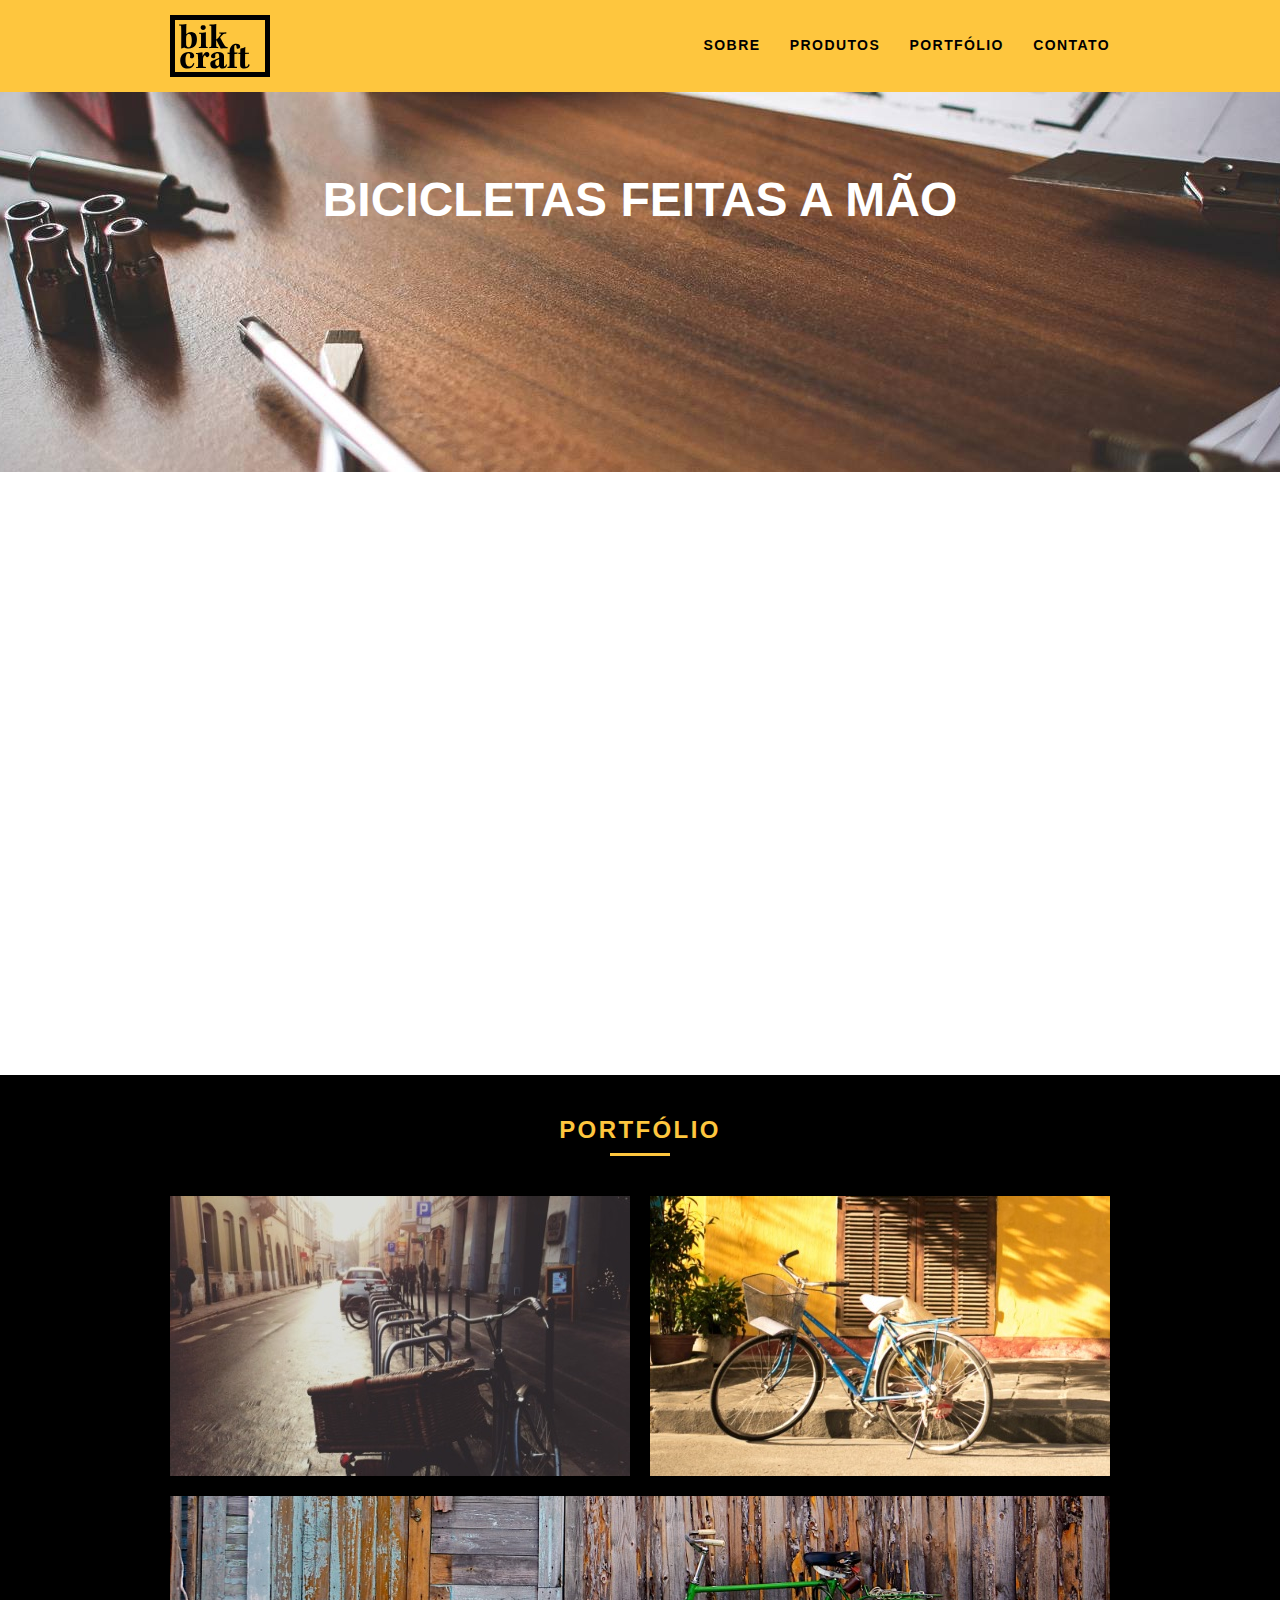
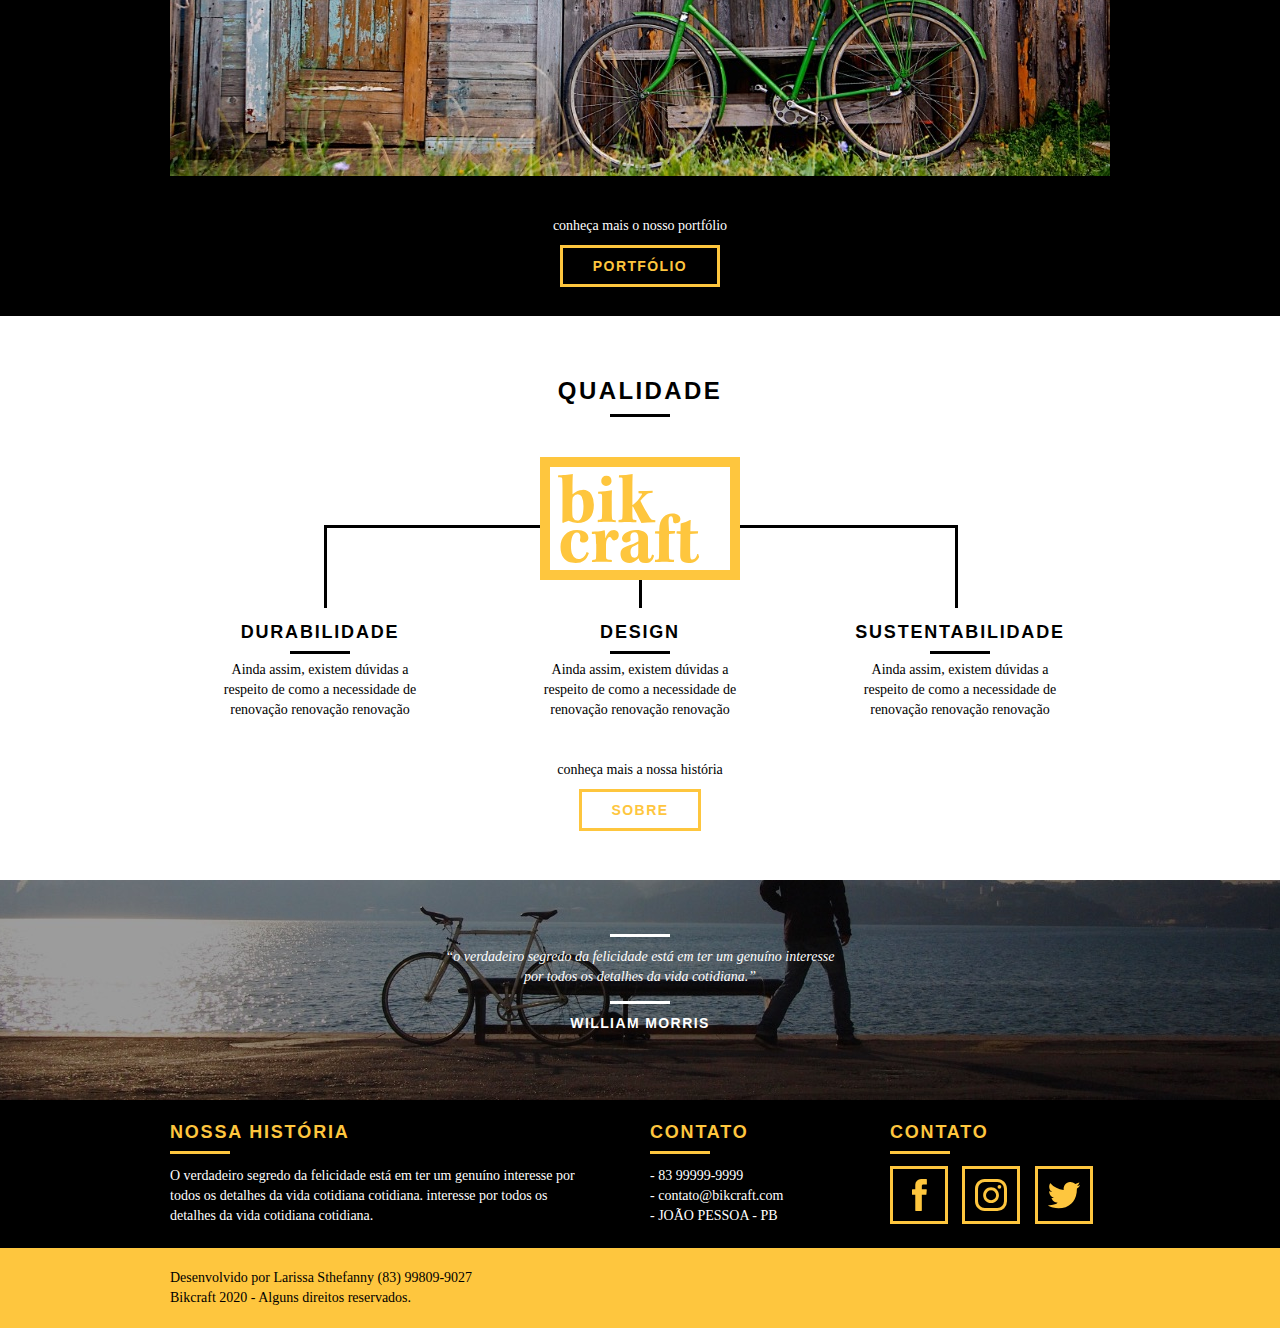
<file: index.html>
<!DOCTYPE html>
<html lang="pt-br">
	<head>
		<meta charset="utf-8">
		<title>Bikcraft</title>
		<link rel="stylesheet" href="css/normalize.css">
		<link rel="stylesheet" href="css/reset.css">
		<link rel="stylesheet" href="css/grid.css">
		<link rel="stylesheet" href="css/style.css">
		<link rel="stylesheet" href="css/responsivo.css">
		<script>document.documentElement.classList.add("js");</script>
	</head>
	<body>

		<header class="header">
			<div class="container">
				<a href="index.html" class="grid-4">
					<img src="img/bikcraft.svg" alt="Bikcraft">
				</a>
				<nav class="grid-12 header_menu">
					<ul>
						<li><a href="sobre.html">Sobre</a></li>
						<li><a href="produtos.html">Produtos</a></li>
						<li><a href="portfolio.html">Portfólio</a></li>
						<li><a href="contato.html">Contato</a></li>
					</ul>
				</nav>
			</div>
		</header>
		<section class="introducao">
			<div class="container">
				<h1 data-anime="400" class="fadeInDown">Bicicletas Feitas a Mão</h1>
				<blockquote data-anime="800" class="fadeInDown quote-externo">
					<p>“não tenha nada em sua casa que você não considere útil ou acredita ser bonito”</p>
					<cite>WILLIAM MORRIS</cite>
				</blockquote>
				<a data-anime="1200" href="produtos.html" class="btn">Orçamento</a>
			</div>
		</section>
		
		<section class="produtos container fadeInDown" data-anime="1600">
			<h2 class="subtitulo">Produtos</h2>
			<ul class="produtos_lista">

				<li class="grid-1-3">
					<div class="produtos_icone">
						<img src="img/produtos/passeio.svg" alt="Bikcraft Passeio">
					</div>
					<h3>Passeio</h3>
					<p>Ainda assim, existem dúvidas a respeito de como a necessidade de renovação.</p>
				</li>

				<li class="grid-1-3">
					<div class="produtos_icone">
						<img src="img/produtos/esporte.svg" alt="Bikcraft Passeio">
					</div>
					<h3>Esporte</h3>
					<p>Ainda assim, existem dúvidas a respeito de como a necessidade de renovação.</p>
				</li>

				<li class="grid-1-3">
					<div class="produtos_icone">
						<img src="img/produtos/retro.svg" alt="Bikcraft Passeio">
					</div>
					<h3>Retrô</h3>
					<p>Ainda assim, existem dúvidas a respeito de como a necessidade de renovação.</p>
				</li>

			</ul>

			<div class="call">
				<p>clique aqui e veja os detalhes dos produtos</p>
				<a href="produtos.html" class="btn btn-preto">Produtos</a>
			</div>

		</section>
		<!-- Fecha Produtos -->

		<section class="portfolio">
			<div class="container">
				<h2 class="subtitulo">Portfólio</h2>
				<ul class="portfolio_lista">
					<li class="grid-8"><img src="img/portfolio/retro.jpg" alt="Bicicleta Retrô"></li>
					<li class="grid-8"><img src="img/portfolio/passeio.jpg" alt="Bicicleta Passeio"></li>
					<li class="grid-16"><img src="img/portfolio/esporte.jpg" alt="Bicicleta Esporte"></li>
				</ul>
				<div class="call">
					<p>conheça mais o nosso portfólio</p>
					<a href="portfolio.html" class="btn">Portfólio</a>
				</div>
			</div>
		</section>

		<section class="qualidade container">
			<h2 class="subtitulo">Qualidade</h2>
			<img src="img/bikcraft-qualidade.svg" alt="Bikcraft">
			<ul class="qualidade_lista">
				<li class="grid-1-3">
					<h3>Durabilidade</h3>
					<p>Ainda assim, existem dúvidas a respeito de como a necessidade de renovação renovação renovação</p>
				</li>
				<li class="grid-1-3">
					<h3>Design</h3>
					<p>Ainda assim, existem dúvidas a respeito de como a necessidade de renovação renovação renovação</p>
				</li>
				<li class="grid-1-3">
					<h3>Sustentabilidade</h3>
					<p>Ainda assim, existem dúvidas a respeito de como a necessidade de renovação renovação renovação</p>
				</li>
			</ul>
			<div class="call">
				<p>conheça mais a nossa história</p>
				<a href="sobre.html" class="btn btn-preto">Sobre</a>
			</div>
		</section>

		<section class="quebra">
			<blockquote class="quote-externo container">
				<p>“o verdadeiro segredo da felicidade está em ter um genuíno interesse por todos os detalhes da vida cotidiana.”</p>
				<cite>WILLIAM MORRIS</cite>
			</blockquote>
		</section>

		<footer>
			<div class="footer">
				<div class="container">

					<div class="grid-8 footer_historia">
						<h3>Nossa História</h3>
						<p>O verdadeiro segredo da felicidade está em ter um genuíno interesse por todos os detalhes da vida cotidiana cotidiana. interesse por todos os detalhes da vida cotidiana cotidiana.</p>
					</div>

					<div class="grid-4 footer_contato">
						<h3>Contato</h3>
						<ul>
							<li>- 83 99999-9999</li>
							<li>- contato@bikcraft.com</li>
							<li>- JOÃO PESSOA - PB</li>
						</ul>
					</div>

					<div class="grid-4 footer_redes">
						<h3>Contato</h3>
						<ul>
							<li><a href="http://facebook.com" target="_blank"><img src="img/redes-sociais/facebook.svg"></a></li>
							<li><a href="http://instagram.com" target="_blank"><img src="img/redes-sociais/instagram.svg"></a></li>
							<li><a href="http://twitter.com" target="_blank"><img src="img/redes-sociais/twitter.svg"></a></li>
						</ul>
					</div>

				</div>
			</div>

			<div class="copy">
				<div class="container">
					<p class="grid-16">Desenvolvido por Larissa Sthefanny (83) 99809-9027<br>Bikcraft 2020 - Alguns direitos reservados.</p>
				</div>
			</div>
		</footer>

	<!-- JavaScript -->
	<script src="./js/simple-anime.js"></script>
  <script src="./js/script.js"></script>
	<!-- JavaScript -->

	</body>
</html>
</file>
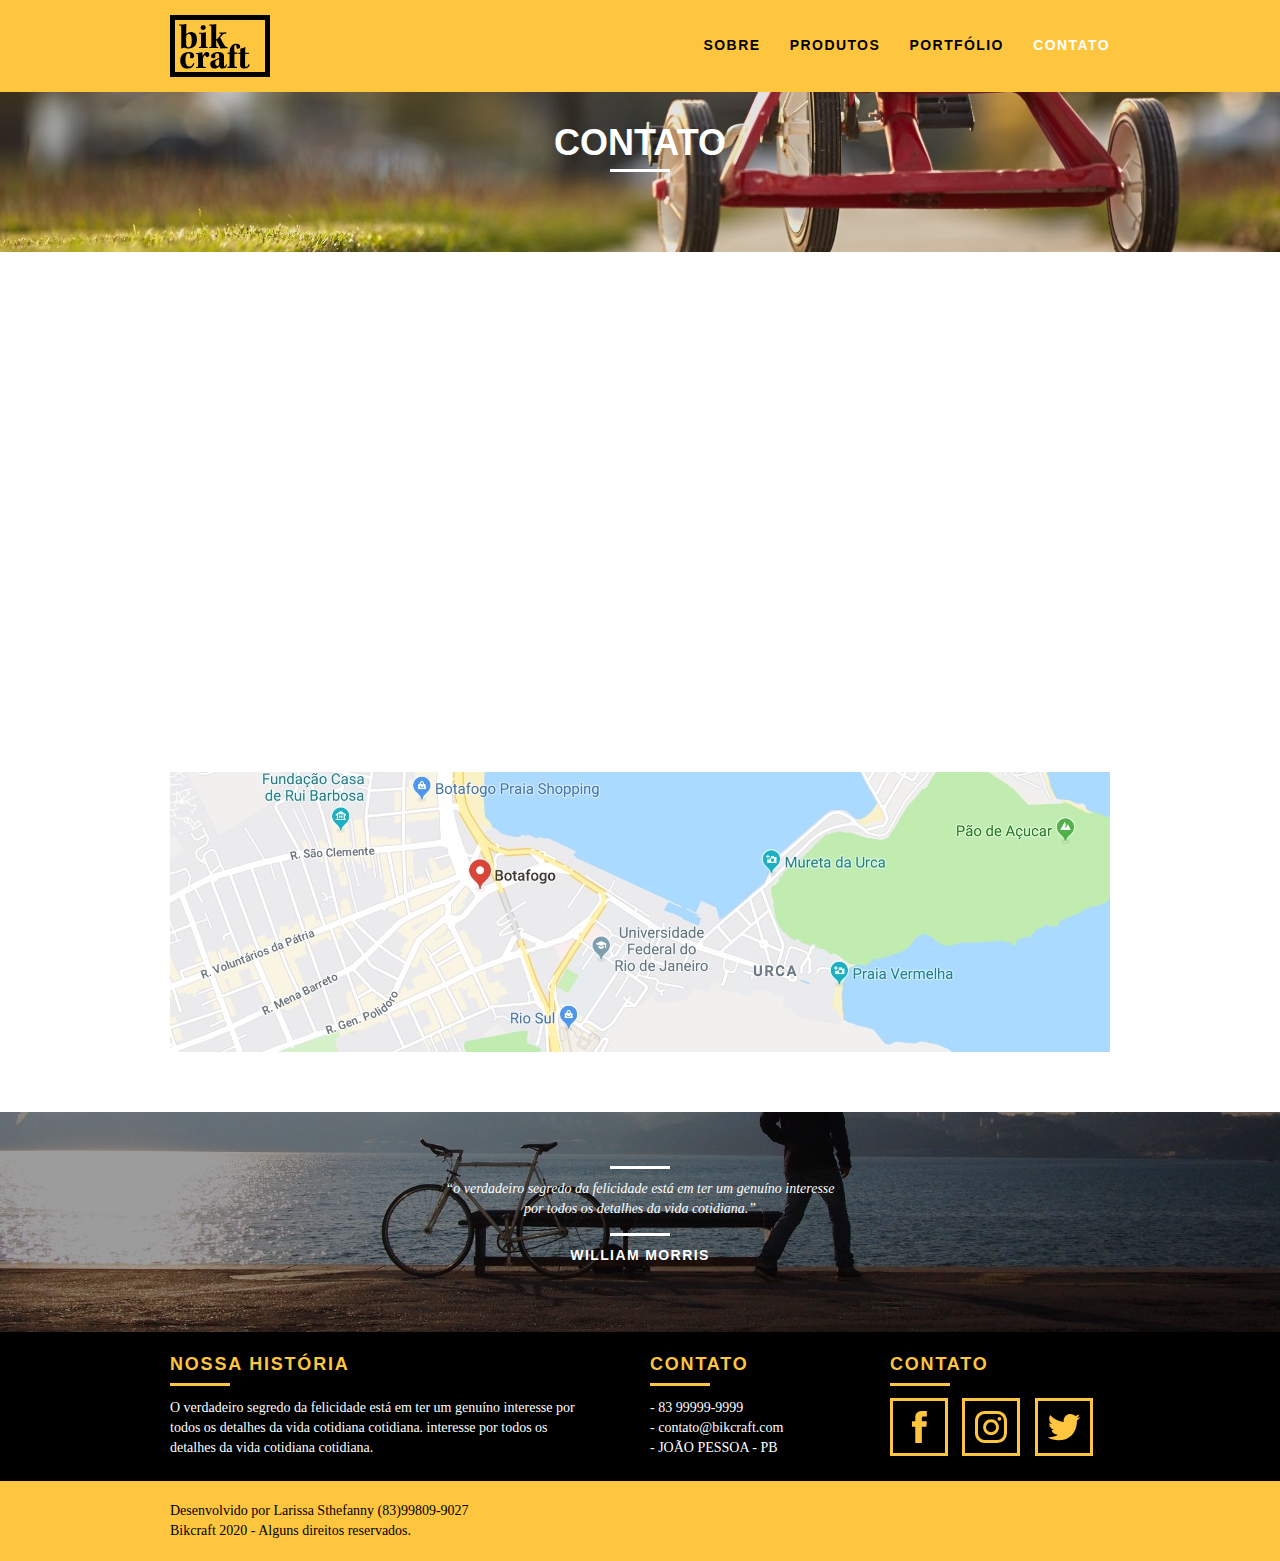
<file: contato.html>
<!DOCTYPE html>
<html lang="pt-br">
	<head>
		<meta charset="utf-8">
		<title>Bikcraft - Contato</title>
		<link rel="stylesheet" href="css/normalize.css">
		<link rel="stylesheet" href="css/reset.css">
		<link rel="stylesheet" href="css/grid.css">
		<link rel="stylesheet" href="css/style.css">
		<link rel="stylesheet" href="css/contato.css">
		<link rel="stylesheet" href="css/responsivo.css">
		<script>document.documentElement.classList.add("js");</script>
	</head>
	<body>

		<header class="header">
			<div class="container">
				<a href="index.html" class="grid-4">
					<img src="img/bikcraft.svg" alt="Bikcraft">
				</a>
				<nav class="grid-12 header_menu">
					<ul>
						<li><a href="sobre.html">Sobre</a></li>
						<li><a href="produtos.html">Produtos</a></li>
						<li><a href="portfolio.html">Portfólio</a></li>
						<li><a href="contato.html" class="menu_ativo">Contato</a></li>
					</ul>
				</nav>
			</div>
		</header>

		<section class="introducao-interna interna_contato">
			<div class="container">
				<h1 data-anime="400" class="fadeInDown">Contato</h1>
				<p data-anime="800" class="fadeInDown">tire suas dúvidas com a gente</p>
			</div>
		</section>

		<section class="contato container fadeInDown" data-anime="1200">
			<form id="form_orcamento" class="contato_form grid-8">
				<label for="nome">Nome</label>
				<input type="text" id="nome">
				<label for="email">E-mail</label>
				<input type="text" id="email">
				<label for="telefone">Telefone</label>
				<input type="text" id="telefone">
				<label for="espec">Especificações</label>
				<textarea id="espec"></textarea>
				<button type="submit" class="btn btn-preto">Enviar</button>
			</form>
			<div class="contato_dados grid-8">
				<h3>Dados</h3>
				<span>+55 21 93223 3232</span>
				<span>orcamento@bikcraft.com</span>
				<span>Rua Ali Perto - Botafogo</span>
				<span>Rio de Janeiro - RJ - Brasil</span>
				<h3>Redes Sociais</h3>
				<ul>
					<li><a href="http://facebook.com" target="_blank"><img src="img/redes-sociais/facebook.svg"></a></li>
					<li><a href="http://instagram.com" target="_blank"><img src="img/redes-sociais/instagram.svg"></a></li>
					<li><a href="http://twitter.com" target="_blank"><img src="img/redes-sociais/twitter.svg"></a></li>
				</ul>
			</div>
		</section>

		<section class="container contato_mapa">
			<a href="http://google.com" target="_blank" class="grid-16"><img src="img/endereco-bikcraft.jpg" alt="Endereço da Bikcraft"></a>
		</section>

		<section class="quebra">
			<blockquote class="quote-externo container">
				<p>“o verdadeiro segredo da felicidade está em ter um genuíno interesse por todos os detalhes da vida cotidiana.”</p>
				<cite>WILLIAM MORRIS</cite>
			</blockquote>
		</section>

		<footer>
			<div class="footer">
				<div class="container">

					<div class="grid-8 footer_historia">
						<h3>Nossa História</h3>
						<p>O verdadeiro segredo da felicidade está em ter um genuíno interesse por todos os detalhes da vida cotidiana cotidiana. interesse por todos os detalhes da vida cotidiana cotidiana.</p>
					</div>

					<div class="grid-4 footer_contato">
						<h3>Contato</h3>
						<ul>
							<li>- 83 99999-9999</li>
							<li>- contato@bikcraft.com</li>
							<li>- JOÃO PESSOA - PB</li>
						</ul>
					</div>

					<div class="grid-4 footer_redes">
						<h3>Contato</h3>
						<ul>
							<li><a href="http://facebook.com" target="_blank"><img src="img/redes-sociais/facebook.svg"></a></li>
							<li><a href="http://instagram.com" target="_blank"><img src="img/redes-sociais/instagram.svg"></a></li>
							<li><a href="http://twitter.com" target="_blank"><img src="img/redes-sociais/twitter.svg"></a></li>
						</ul>
					</div>

				</div>
			</div>

			<div class="copy">
				<div class="container">
					<p class="grid-16">Desenvolvido por Larissa Sthefanny (83)99809-9027<br>Bikcraft 2020 - Alguns direitos reservados.</p>
				</div>
			</div>
		</footer>

	<!-- JavaScript -->
	<script src="./js/simple-anime.js"></script>
  <script src="./js/script.js"></script>
	<!-- JavaScript -->

	</body>
</html>
</file>
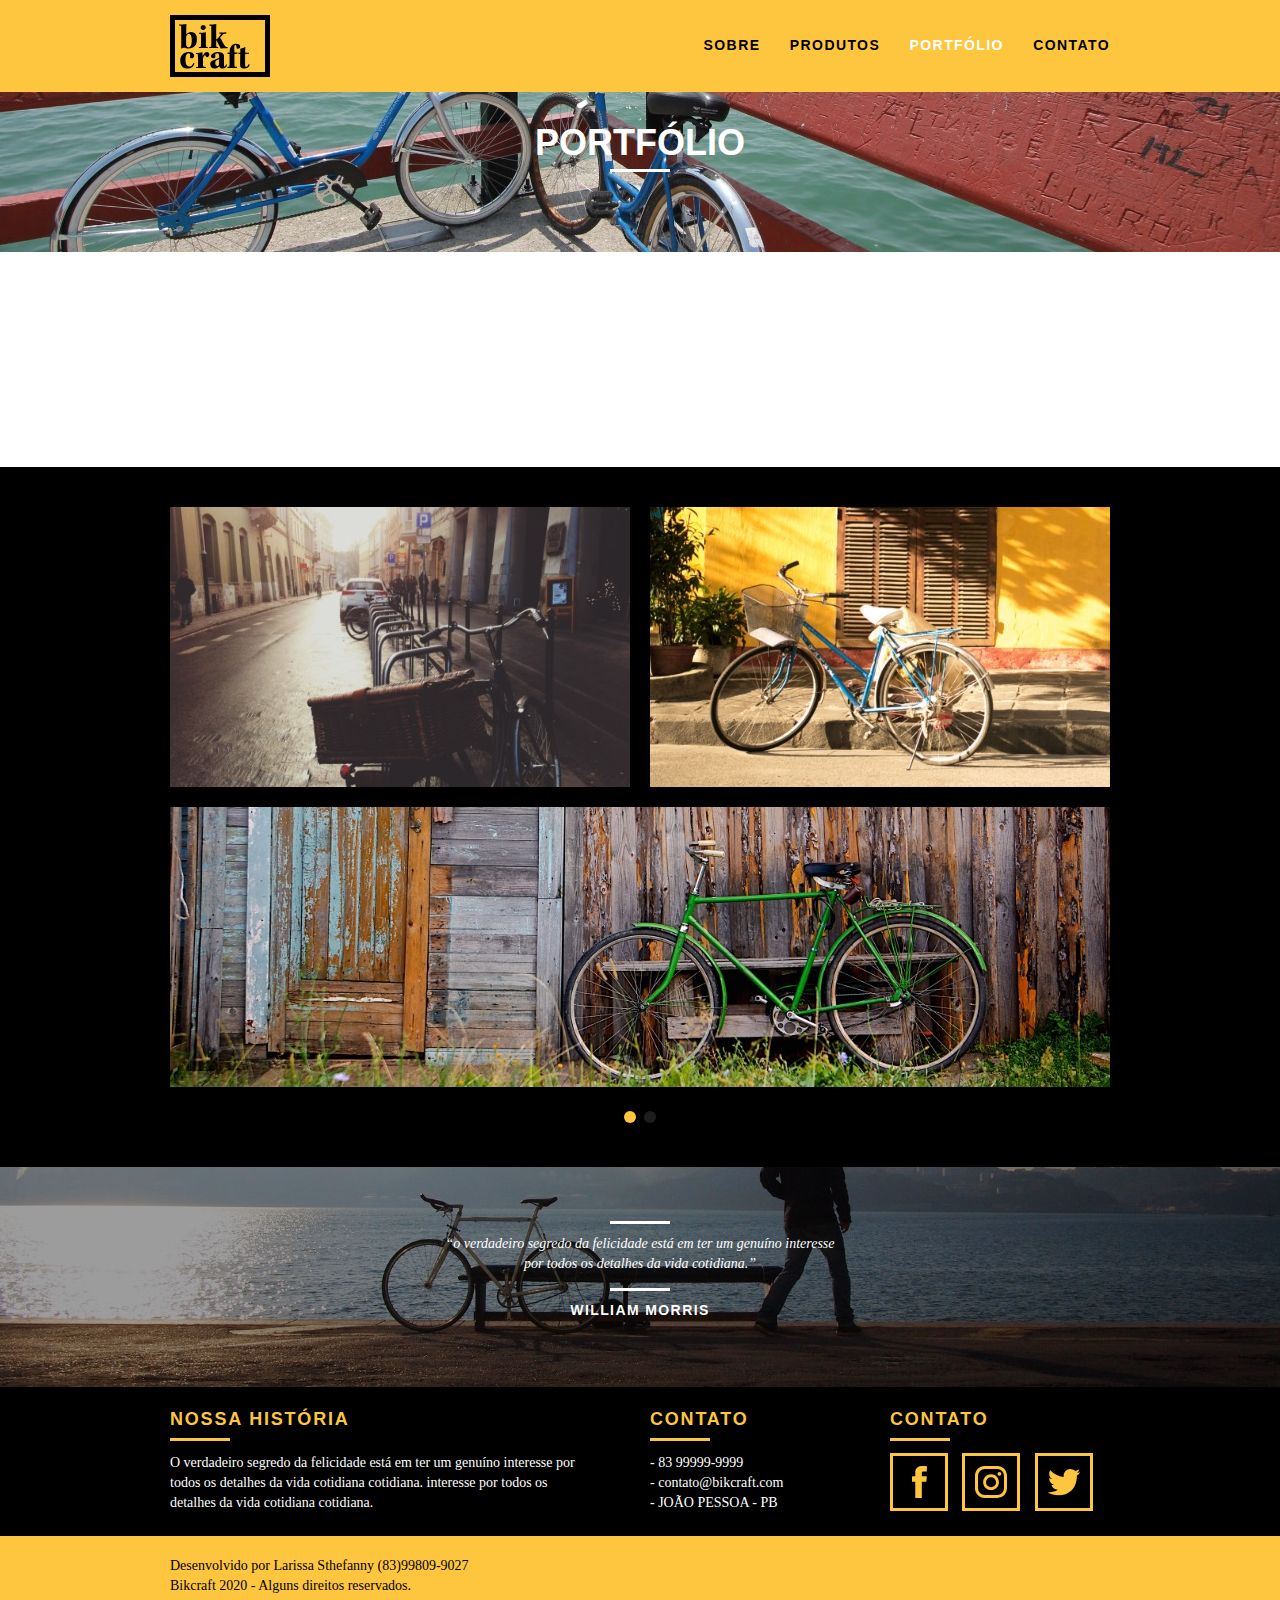
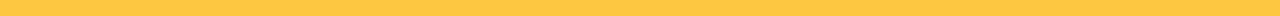
<file: portfolio.html>
<!DOCTYPE html>
<html lang="pt-br">
	<head>
		<meta charset="utf-8">
		<title>Bikcraft - Portfólio</title>
		<link rel="stylesheet" href="css/normalize.css">
		<link rel="stylesheet" href="css/reset.css">
		<link rel="stylesheet" href="css/grid.css">
		<link rel="stylesheet" href="css/style.css">
		<link rel="stylesheet" href="css/portfolio.css">
		<link rel="stylesheet" href="css/responsivo.css">
		<script>document.documentElement.classList.add("js");</script>
	</head>
	<body>

		<header class="header">
			<div class="container">
				<a href="index.html" class="grid-4">
					<img src="img/bikcraft.svg" alt="Bikcraft">
				</a>
				<nav class="grid-12 header_menu">
					<ul>
						<li><a href="sobre.html">Sobre</a></li>
						<li><a href="produtos.html">Produtos</a></li>
						<li><a href="portfolio.html" class="menu_ativo">Portfólio</a></li>
						<li><a href="contato.html">Contato</a></li>
					</ul>
				</nav>
			</div>
		</header>

		<section class="introducao-interna interna_portfolio">
			<div class="container">
				<h1 data-anime="400" class="fadeInDown">Portfólio</h1>
				<p data-anime="800" class="fadeInDown">conheça os projetos que amamos mostrar</p>
			</div>
		</section>

		<section class="container fadeInDown" data-slide="quote" data-anime="1200">
			<blockquote class="quote_clientes">
				<p>“Pedalar sempre foi a minha paixão, o que o pessoal da Bikcraft fez foi intensificar o meu amor por esta atividade. Recomendo à todos que amo.”</p>
				<cite>Barbara Moss</cite>
			</blockquote>
			<blockquote class="quote_clientes">
				<p>“Nada melhor do que dar um rolê com a minha Bikcraft na orla. Essa é a minha companheira mais fiel, nunca me traiu e está sempre a minha disposição.”</p>
				<cite>Jhony Rato</cite>
			</blockquote>
			<blockquote class="quote_clientes">
				<p>“Aqueles que ainda não possuem uma Bikcraft, não sabem o que estão perdendo. A precisão é absurda e a velocidade transcendental. Nunca vida nada igual.”</p>
				<cite>Bernardo</cite>
			</blockquote>
		</section>

		<section class="portfolio">
			<div class="container" data-slide="portfolio">
				<ul class="portfolio_lista">
					<li class="grid-8"><img src="img/portfolio/retro.jpg" alt="Bicicleta Retrô"></li>
					<li class="grid-8"><img src="img/portfolio/passeio.jpg" alt="Bicicleta Passeio"></li>
					<li class="grid-16"><img src="img/portfolio/esporte.jpg" alt="Bicicleta Esporte"></li>
				</ul>
				<ul class="portfolio_lista">
					<li class="grid-8"><img src="img/portfolio/passeio.jpg" alt="Bicicleta Passeio"></li>
					<li class="grid-8"><img src="img/portfolio/retro.jpg" alt="Bicicleta Retrô"></li>
					<li class="grid-16"><img src="img/portfolio/esporte.jpg" alt="Bicicleta Esporte"></li>
				</ul>
			</div>
		</section>

		<section class="quebra">
			<blockquote class="quote-externo container">
				<p>“o verdadeiro segredo da felicidade está em ter um genuíno interesse por todos os detalhes da vida cotidiana.”</p>
				<cite>WILLIAM MORRIS</cite>
			</blockquote>
		</section>

		<footer>
			<div class="footer">
				<div class="container">

					<div class="grid-8 footer_historia">
						<h3>Nossa História</h3>
						<p>O verdadeiro segredo da felicidade está em ter um genuíno interesse por todos os detalhes da vida cotidiana cotidiana. interesse por todos os detalhes da vida cotidiana cotidiana.</p>
					</div>

					<div class="grid-4 footer_contato">
						<h3>Contato</h3>
						<ul>
							<li>- 83 99999-9999</li>
							<li>- contato@bikcraft.com</li>
							<li>- JOÃO PESSOA - PB</li>
						</ul>
					</div>

					<div class="grid-4 footer_redes">
						<h3>Contato</h3>
						<ul>
							<li><a href="http://facebook.com" target="_blank"><img src="img/redes-sociais/facebook.svg"></a></li>
							<li><a href="http://instagram.com" target="_blank"><img src="img/redes-sociais/instagram.svg"></a></li>
							<li><a href="http://twitter.com" target="_blank"><img src="img/redes-sociais/twitter.svg"></a></li>
						</ul>
					</div>

				</div>
			</div>

			<div class="copy">
				<div class="container">
					<p class="grid-16">Desenvolvido por Larissa Sthefanny (83)99809-9027<br>Bikcraft 2020 - Alguns direitos reservados.</p>
				</div>
			</div>
		</footer>

	<!-- JavaScript -->
	<script src="./js/simple-slide.js"></script>
	<script src="./js/simple-anime.js"></script>
  <script src="./js/script.js"></script>
	<!-- JavaScript -->

	</body>
</html>
</file>
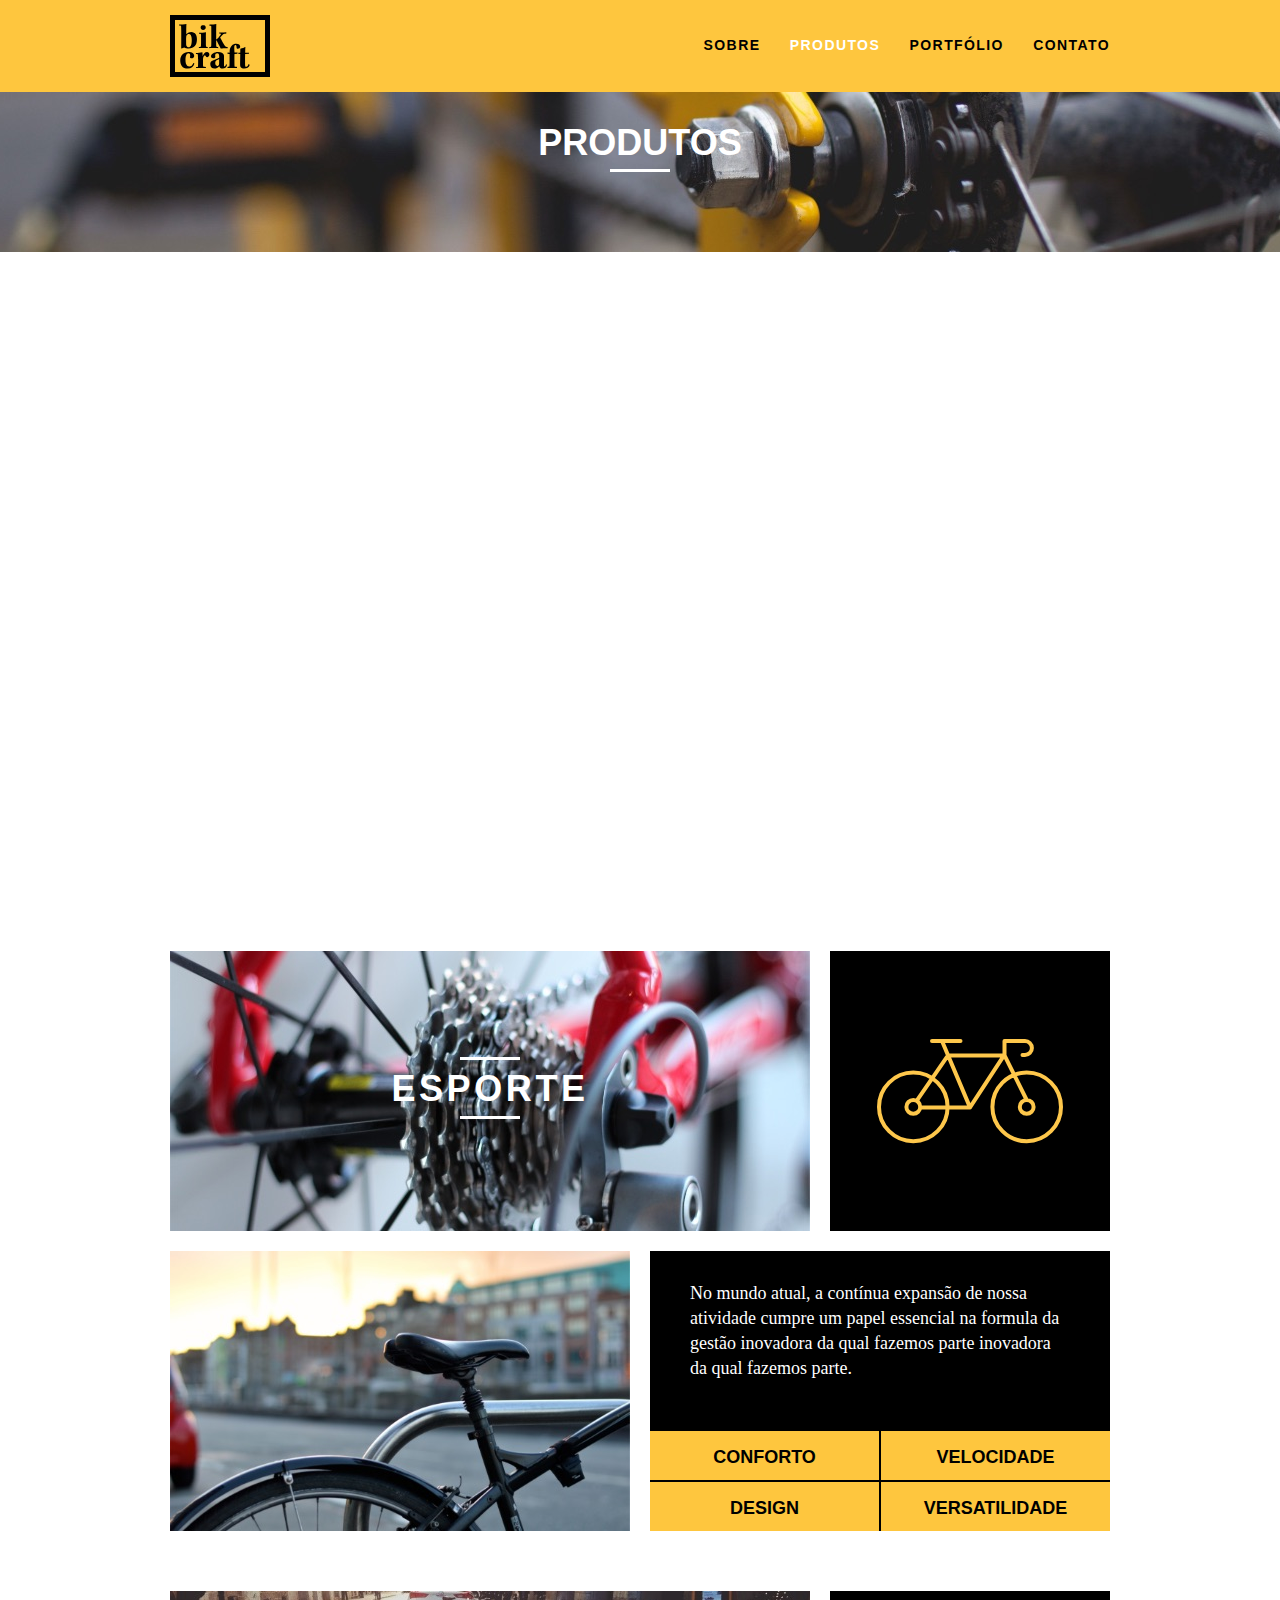
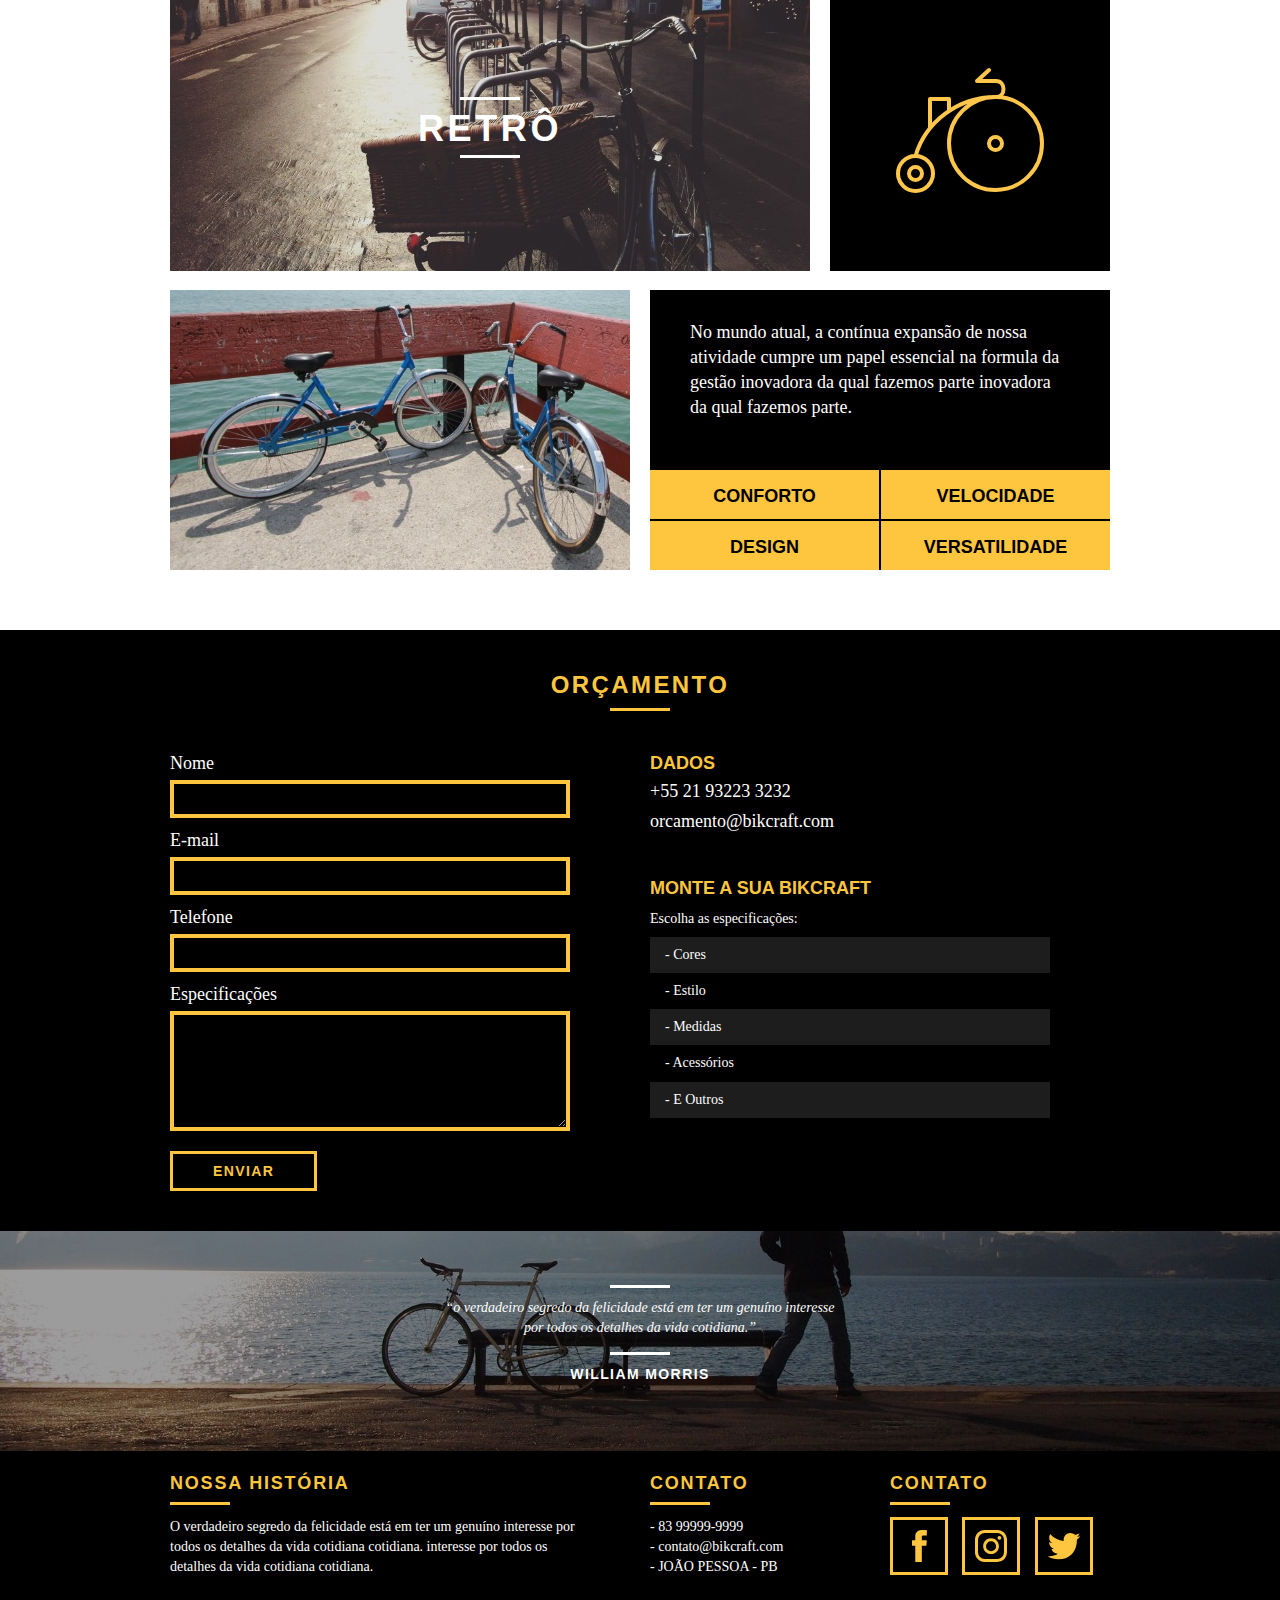
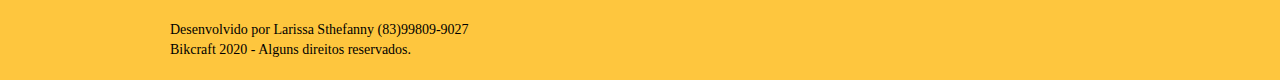
<file: produtos.html>
<!DOCTYPE html>
<html lang="pt-br">
	<head>
		<meta charset="utf-8">
		<title>Bikcraft - Produtos</title>
		<link rel="stylesheet" href="css/normalize.css">
		<link rel="stylesheet" href="css/reset.css">
		<link rel="stylesheet" href="css/grid.css">
		<link rel="stylesheet" href="css/style.css">
		<link rel="stylesheet" href="css/produtos.css">
		<link rel="stylesheet" href="css/responsivo.css">
		<script>document.documentElement.classList.add("js");</script>
	</head>
	<body>

		<header class="header">
			<div class="container">
				<a href="index.html" class="grid-4">
					<img src="img/bikcraft.svg" alt="Bikcraft">
				</a>
				<nav class="grid-12 header_menu">
					<ul>
						<li><a href="sobre.html">Sobre</a></li>
						<li><a href="produtos.html" class="menu_ativo">Produtos</a></li>
						<li><a href="portfolio.html">Portfólio</a></li>
						<li><a href="contato.html">Contato</a></li>
					</ul>
				</nav>
			</div>
		</header>

		<section class="introducao-interna interna_produtos">
			<div class="container">
				<h1 data-anime="400" class="fadeInDown">Produtos</h1>
				<p data-anime="800" class="fadeInDown">conheça todos os nossos produtos</p>
			</div>
		</section>

		<section class="container produto_item fadeInDown" data-anime="1200">
			<div class="grid-11">
				<img src="img/produtos/bikcraft-passeio-1.jpg" alt="Bikcraft Passeio">
				<h2>Passeio</h2>
			</div>
			<div class="grid-5 produto_icone"><img src="img/produtos/passeio.svg"></div>
			<div class="grid-8"><img src="img/produtos/bikcraft-passeio-2.jpg" alt="Bikcraft Passeio"></div>
			<div class="grid-8 produto_info">
				<p>No mundo atual, a contínua expansão de nossa atividade cumpre um papel essencial na formula da gestão inovadora da qual fazemos parte inovadora da qual fazemos parte.</p>
				<ul>
					<li>Conforto</li>
					<li>Velocidade</li>
					<li>Design</li>
					<li>Versatilidade</li>
				</ul>
			</div>
		</section>

		<section class="container produto_item">
			<div class="grid-11">
				<img src="img/produtos/bikcraft-esporte-1.jpg" alt="Bikcraft Esporte">
				<h2>Esporte</h2>
			</div>
			<div class="grid-5 produto_icone"><img src="img/produtos/esporte.svg"></div>
			<div class="grid-8"><img src="img/produtos/bikcraft-esporte-2.jpg" alt="Bikcraft Esporte"></div>
			<div class="grid-8 produto_info">
				<p>No mundo atual, a contínua expansão de nossa atividade cumpre um papel essencial na formula da gestão inovadora da qual fazemos parte inovadora da qual fazemos parte.</p>
				<ul>
					<li>Conforto</li>
					<li>Velocidade</li>
					<li>Design</li>
					<li>Versatilidade</li>
				</ul>
			</div>
		</section>

		<section class="container produto_item">
			<div class="grid-11">
				<img src="img/produtos/bikcraft-retro-1.jpg" alt="Bikcraft Retrô">
				<h2>Retrô</h2>
			</div>
			<div class="grid-5 produto_icone"><img src="img/produtos/retro.svg"></div>
			<div class="grid-8"><img src="img/produtos/bikcraft-retro-2.jpg" alt="Bikcraft Retrô"></div>
			<div class="grid-8 produto_info">
				<p>No mundo atual, a contínua expansão de nossa atividade cumpre um papel essencial na formula da gestão inovadora da qual fazemos parte inovadora da qual fazemos parte.</p>
				<ul>
					<li>Conforto</li>
					<li>Velocidade</li>
					<li>Design</li>
					<li>Versatilidade</li>
				</ul>
			</div>
		</section>

		<section class="orcamento">
			<div class="container">
				<h2 class="subtitulo">Orçamento</h2>
				<form id="form_orcamento" class="form grid-8">
					<label for="nome">Nome</label>
					<input type="text" id="nome">
					<label for="email">E-mail</label>
					<input type="text" id="email">
					<label for="telefone">Telefone</label>
					<input type="text" id="telefone">
					<label for="espec">Especificações</label>
					<textarea id="espec"></textarea>
					<button type="submit" class="btn">Enviar</button>
				</form>
				<div class="orcamento_dados grid-8">
					<h3>Dados</h3>
					<span>+55 21 93223 3232</span>
					<span>orcamento@bikcraft.com</span>
					<h3>Monte a sua Bikcraft</h3>
					<p>Escolha as especificações:</p>
					<ul>
						<li>- Cores</li>
    				<li>- Estilo</li>
    				<li>- Medidas</li>
   					<li>- Acessórios</li>
    				<li>- E Outros</li>
					</ul>
				</div>
			</div>
		</section>

		<section class="quebra">
			<blockquote class="quote-externo container">
				<p>“o verdadeiro segredo da felicidade está em ter um genuíno interesse por todos os detalhes da vida cotidiana.”</p>
				<cite>WILLIAM MORRIS</cite>
			</blockquote>
		</section>

		<footer>
			<div class="footer">
				<div class="container">

					<div class="grid-8 footer_historia">
						<h3>Nossa História</h3>
						<p>O verdadeiro segredo da felicidade está em ter um genuíno interesse por todos os detalhes da vida cotidiana cotidiana. interesse por todos os detalhes da vida cotidiana cotidiana.</p>
					</div>

					<div class="grid-4 footer_contato">
						<h3>Contato</h3>
						<ul>
							<li>- 83 99999-9999</li>
							<li>- contato@bikcraft.com</li>
							<li>- JOÃO PESSOA - PB</li>
						</ul>
					</div>

					<div class="grid-4 footer_redes">
						<h3>Contato</h3>
						<ul>
							<li><a href="http://facebook.com" target="_blank"><img src="img/redes-sociais/facebook.svg"></a></li>
							<li><a href="http://instagram.com" target="_blank"><img src="img/redes-sociais/instagram.svg"></a></li>
							<li><a href="http://twitter.com" target="_blank"><img src="img/redes-sociais/twitter.svg"></a></li>
						</ul>
					</div>

				</div>
			</div>

			<div class="copy">
				<div class="container">
					<p class="grid-16">Desenvolvido por Larissa Sthefanny (83)99809-9027<br>Bikcraft 2020 - Alguns direitos reservados.</p>
				</div>
			</div>
		</footer>

	<!-- JavaScript -->
	<script src="./js/simple-anime.js"></script>
  <script src="./js/script.js"></script>
	<!-- JavaScript -->

	</body>
</html>
</file>
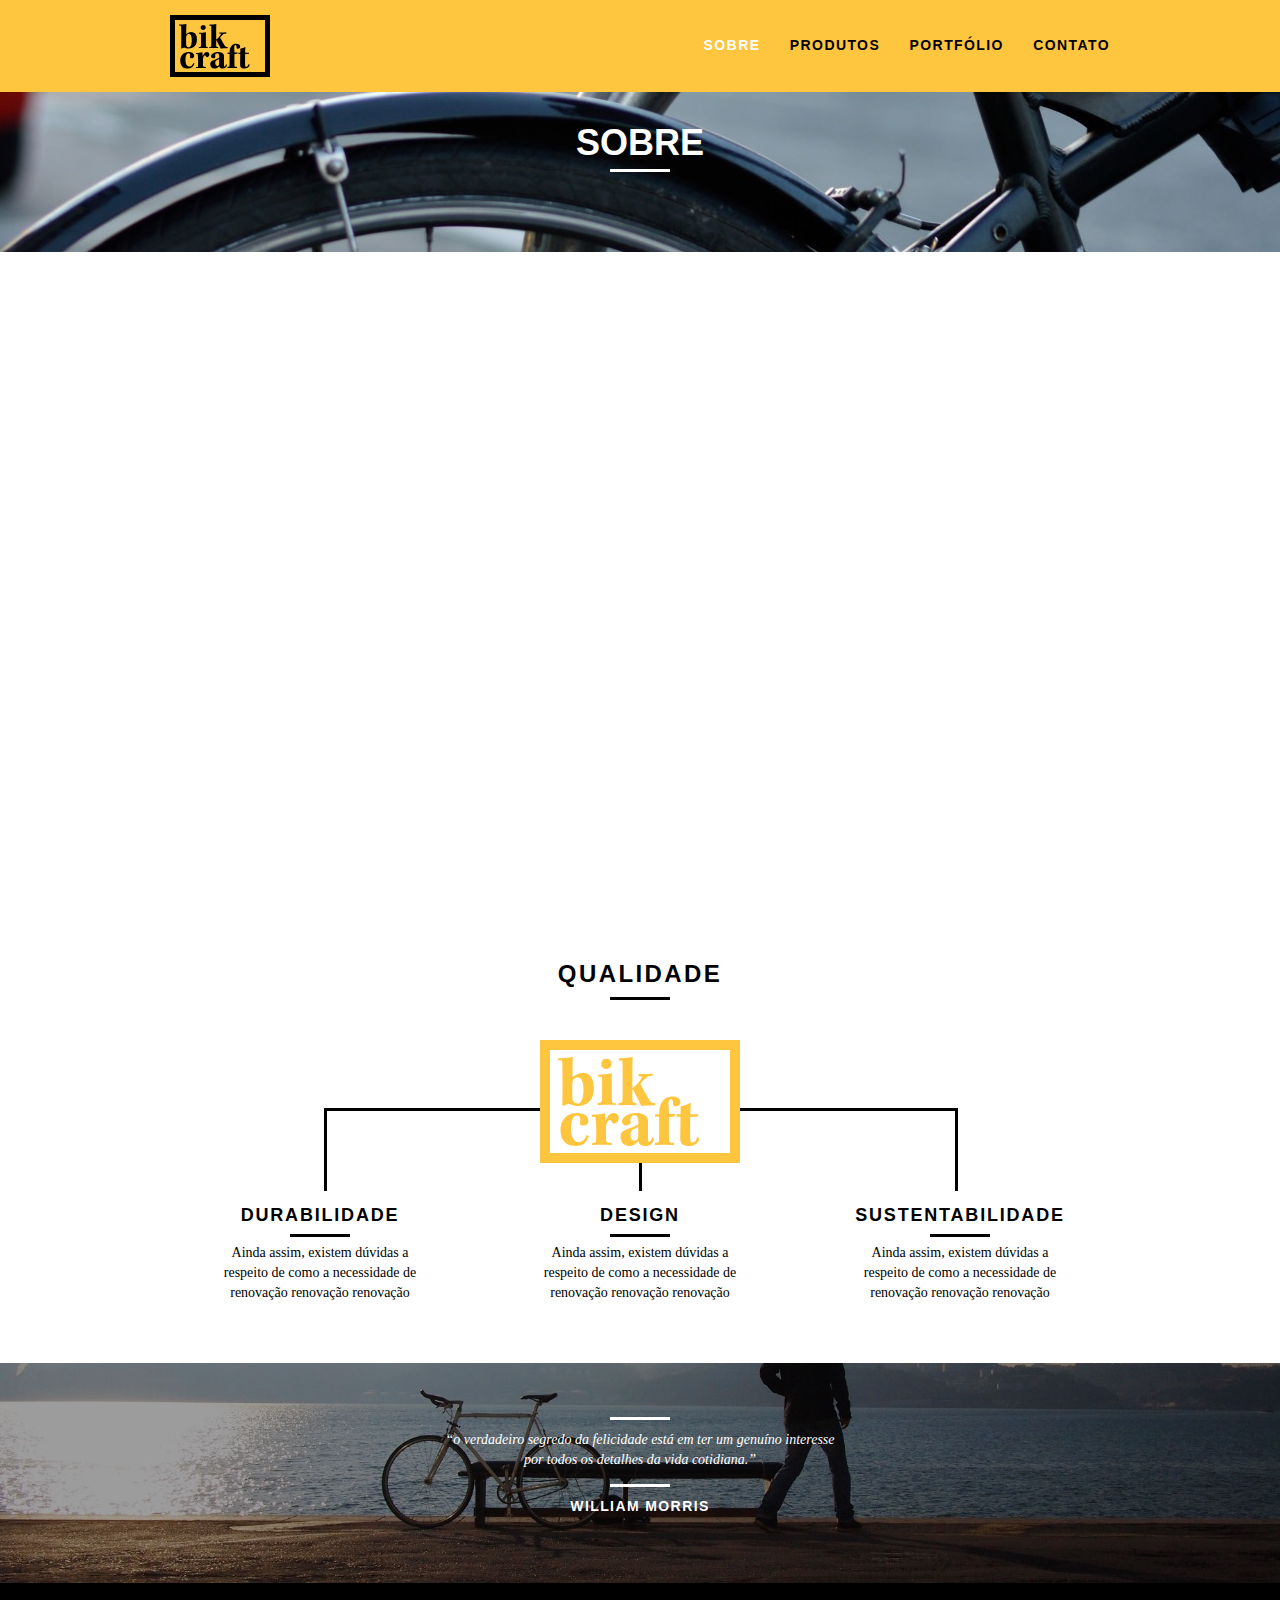
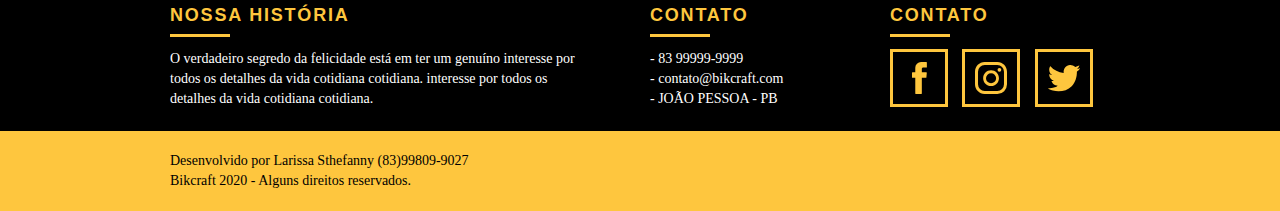
<file: sobre.html>
<!DOCTYPE html>
<html lang="pt-br">
	<head>
		<meta charset="utf-8">
		<title>Bikcraft - Sobre</title>
		<link rel="stylesheet" href="css/normalize.css">
		<link rel="stylesheet" href="css/reset.css">
		<link rel="stylesheet" href="css/grid.css">
		<link rel="stylesheet" href="css/style.css">
		<link rel="stylesheet" href="css/sobre.css">
		<link rel="stylesheet" href="css/responsivo.css">
		<script>document.documentElement.classList.add("js");</script>
	</head>
	<body>

		<header class="header">
			<div class="container">
				<a href="index.html" class="grid-4">
					<img src="img/bikcraft.svg" alt="Bikcraft">
				</a>
				<nav class="grid-12 header_menu">
					<ul>
						<li><a href="sobre.html" class="menu_ativo">Sobre</a></li>
						<li><a href="produtos.html">Produtos</a></li>
						<li><a href="portfolio.html">Portfólio</a></li>
						<li><a href="contato.html">Contato</a></li>
					</ul>
				</nav>
			</div>
		</header>

		<section class="introducao-interna interna_sobre">
			<div class="container">
				<h1 data-anime="400" class="fadeInDown">Sobre</h1>
				<p data-anime="800" class="fadeInDown">conheça mais sobre nossa empresa</p>
			</div>
		</section>

		<section class="missao_sobre container fadeInDown" data-anime="1200">
			<div class="grid-10">
				<h2 class="subtitulo-interno">História, Missão e Visão</h2>
				<p>No mundo atual, a contínua expansão de nossa atividade cumpre um papel essencial na formulação da gestão inovadora da qual fazemos parte da qual fazemos parte.</p>
				<p>No mundo atual, a contínua expansão de nossa atividade cumpre um papel essencial na formulação da gestão inovadora da qual fazemos parte da qual fazemos parte.</p>
			</div>
			<div class="grid-6">
				<h2 class="subtitulo-interno">Valores</h2>
				<ul>
					<li>- Qualidade no processo com</li>
					<li>- Foco no cliente sem perder a</li>
					<li>- Diversão, preservando a</li>
					<li>- Natureza com sustentabilidade</li>
				</ul>
			</div>

			<div class="grid-16 foto-equipe">
				<img src="img/equipe-bikcraft.jpg" alt="Equipe Bikcraft">
			</div>

		</section>

		<section class="qualidade container">
			<h2 class="subtitulo">Qualidade</h2>
			<img src="img/bikcraft-qualidade.svg" alt="Bikcraft">
			<ul class="qualidade_lista">
				<li class="grid-1-3">
					<h3>Durabilidade</h3>
					<p>Ainda assim, existem dúvidas a respeito de como a necessidade de renovação renovação renovação</p>
				</li>
				<li class="grid-1-3">
					<h3>Design</h3>
					<p>Ainda assim, existem dúvidas a respeito de como a necessidade de renovação renovação renovação</p>
				</li>
				<li class="grid-1-3">
					<h3>Sustentabilidade</h3>
					<p>Ainda assim, existem dúvidas a respeito de como a necessidade de renovação renovação renovação</p>
				</li>
			</ul>
		</section>

		<section class="quebra">
			<blockquote class="quote-externo container">
				<p>“o verdadeiro segredo da felicidade está em ter um genuíno interesse por todos os detalhes da vida cotidiana.”</p>
				<cite>WILLIAM MORRIS</cite>
			</blockquote>
		</section>

		<footer>
			<div class="footer">
				<div class="container">

					<div class="grid-8 footer_historia">
						<h3>Nossa História</h3>
						<p>O verdadeiro segredo da felicidade está em ter um genuíno interesse por todos os detalhes da vida cotidiana cotidiana. interesse por todos os detalhes da vida cotidiana cotidiana.</p>
					</div>

					<div class="grid-4 footer_contato">
						<h3>Contato</h3>
						<ul>
							<li>- 83 99999-9999</li>
							<li>- contato@bikcraft.com</li>
							<li>- JOÃO PESSOA - PB</li>
						</ul>
					</div>

					<div class="grid-4 footer_redes">
						<h3>Contato</h3>
						<ul>
							<li><a href="http://facebook.com" target="_blank"><img src="img/redes-sociais/facebook.svg"></a></li>
							<li><a href="http://instagram.com" target="_blank"><img src="img/redes-sociais/instagram.svg"></a></li>
							<li><a href="http://twitter.com" target="_blank"><img src="img/redes-sociais/twitter.svg"></a></li>
						</ul>
					</div>

				</div>
			</div>

			<div class="copy">
				<div class="container">
					<p class="grid-16">Desenvolvido por Larissa Sthefanny (83)99809-9027<br>Bikcraft 2020 - Alguns direitos reservados.</p>
				</div>
			</div>
		</footer>

	<!-- JavaScript -->
	<script src="./js/simple-anime.js"></script>
  <script src="./js/script.js"></script>
	<!-- JavaScript -->

	</body>
</html>
</file>
<file: css/grid.css>
*, *:before, *:after {
  -webkit-box-sizing: border-box; 
  -moz-box-sizing: border-box; 
  box-sizing: border-box;
}

.container {
	width: 960px;
	margin: 0 auto;
	padding: 0px;
	position: relative;
}

.container:after, .container:before {
	content: " ";
	display: table;
}

.container:after {
	clear: both;
}

.grid-1, .grid-2, .grid-3, .grid-4, .grid-5, .grid-6, .grid-7, .grid-8, .grid-9, .grid-10, .grid-11, .grid-12, .grid-13, .grid-14, .grid-15, .grid-16, .grid-1-3 {
	float: left;
	margin-left: 10px;
	margin-right: 10px;
}
/* de 60 em 60 -> não responsivo */
.grid-1 	{width: 40px;}
.grid-2 	{width: 100px;}
.grid-3 	{width: 160px;}
.grid-4 	{width: 220px;}
.grid-5 	{width: 280px;}
.grid-6 	{width: 340px;}
.grid-7 	{width: 400px;}
.grid-8 	{width: 460px;}
.grid-9 	{width: 520px;}
.grid-10 	{width: 580px;}
.grid-11 	{width: 640px;}
.grid-12 	{width: 700px;}
.grid-13 	{width: 760px;}
.grid-14 	{width: 820px;}
.grid-15 	{width: 880px;}
.grid-16 	{width: 940px;}
.grid-1-3	{width: 300px;}

@media only screen and (min-width: 788px) and (max-width: 979px) {

.container {
	width: 768px;
}
/* de 48 em 48 -> RESPONSIVO */
.grid-1		{width: 28px;}
.grid-2		{width: 76px;}
.grid-3		{width: 124px;}
.grid-4		{width: 172px;}
.grid-5		{width: 220px;}
.grid-6		{width: 268px;}
.grid-7		{width: 316px;}
.grid-8		{width: 364px;}
.grid-9		{width: 412px;}
.grid-10	{width: 460px;}
.grid-11	{width: 508px;}
.grid-12	{width: 556px;}
.grid-13	{width: 604px;}
.grid-14	{width: 652px;}
.grid-15	{width: 700px;}
.grid-16	{width: 748px;}
.grid-1-3	{width: 236px;}

}

@media only screen and (max-width: 787px) {
.container {
	width: 300px;
}

.grid-1, .grid-2, .grid-3, .grid-4, .grid-5, .grid-6, .grid-7, .grid-8, .grid-9, .grid-10, .grid-11, .grid-12, .grid-13, .grid-14, .grid-15, .grid-16, .grid-1-3 {
	width: 300px;
	margin: 0 0 20px 0;
	float: none;
}

}
</file>
<file: css/style.css>
/* Estilos Gerais */

body {
	font-family: Arial, Helvetica, sans-serif;
}

p {
	font-family: Georgia, "Times New Roman", serif;
	font-size: 14px;
	line-height: 20px;
}

img {
	display: block;
	max-width: 100%;
}

.btn {
	border: 3px solid #fec63e;
	padding: 10px 30px;
	color: #fec63e;
	font-size: 14px;
	line-height: 20px;
	text-transform: uppercase;
	font-weight: bold;
	letter-spacing: .1em;
}

.btn:hover {
	color: #fff;
	border-color: #fff;
}

.btn.btn-preto:hover {
	color: #000;
	border-color: #000;
}

.subtitulo {
	font-size: 24px;
	line-height: 30px;
	font-weight: bold;
	letter-spacing: .1em;
	color: #000;
	text-transform: uppercase;
	text-align: center;
	margin-bottom: 40px;
}

.subtitulo:after {
	content: "";
	display: block;
	width: 60px;
	height: 3px;
	background: #000;
	margin: 8px auto;
}

.subtitulo-interno {
	font-size: 24px;
	line-height: 30px;
	font-weight: bold;
	letter-spacing: .1em;
	color: #000;
	text-transform: uppercase;
	margin-bottom: 20px;
}

.subtitulo-interno:after {
	content: "";
	display: block;
	width: 60px;
	height: 3px;
	background: #000;
	margin: 8px 0;
}

/* Header */

.header {
	position: fixed;
	top: 0;
	width: 100%;
	background: #fec63e; /* Amarelo */
	padding: 15px 0;
	z-index: 10;
}

.header_menu {
	text-align: right;
}

.header_menu ul li {
	display: inline-block;
	margin-left: 25px;
	margin-top: 20px;
}

.header_menu ul li a {
	color: #000;
	font-weight: bold;
	text-transform: uppercase;
	letter-spacing: .1em;
	font-size: 14px;
	line-height: 20px;
	padding: 10px 0;
}

.header_menu ul li a:hover {
	color: #FFF;
}

.header_menu ul li a.menu_ativo {
	color: #FFF;
}

/* Introdução */

.introducao {
	width: 100%;
	height: 380px;
	background: url("../img/bg.jpg") no-repeat center;
	background-size: cover;
	margin-top: 92px;
	text-align: center;
	padding-top: 80px;
}

.introducao h1 {
	font-size: 48px;
	color: #FFF;
	font-weight: bold;
	text-transform: uppercase;
}

.quote-externo {
	max-width: 320px;
	margin: 0 auto;
	margin-bottom: 40px;
	color: white;
}

.quote-externo p {
	font-style: italic;
}

.quote-externo p:before, .quote-externo p:after {
	content: "";
	display: block;
	width: 60px;
	height: 3px;
	background: #fff;
	margin: 14px auto 10px auto;
}

.quote-externo cite {
	font-style: normal;
	font-weight: bold;
	font-size: 14px;
	letter-spacing: .1em;
}

/*Introducao Interna*/

.introducao-interna {
	width: 100%;
	margin-top: 92px;
	height: 160px;
	text-align: center;
	color: #fff;
	padding-top: 30px;
}

.introducao-interna h1 {
	font-size: 36px;
	font-weight: bold;
	text-transform: uppercase;
}

.introducao-interna h1:after {
	content: "";
	display: block;
	width: 60px;
	height: 3px;
	background: #fff;
	margin: 6px auto 10px auto;
}


/*Produtos*/

.produtos {
	padding: 60px 0;
}

.produtos_lista li{
	background: #fec63e;
	text-align: center;
}

.produtos_lista li img {
	margin: 0 auto;
}

.produtos_lista li h3{
	font-weight: bold;
	font-size: 18px;
	line-height: 25px;
	text-transform: uppercase;
	letter-spacing: .1em;
	margin-top: 20px;
}

.produtos_lista li h3:after{
	content: "";
	display: block;
	width: 60px;
	height: 3px;
	background: #000;
	margin: 2px auto;
}

.produtos_lista li p {
	padding: 10px 20px 20px 20px;
}

.produtos_icone {
	background: #000;
	padding: 20px;
}

.call {
	padding-top: 40px;
	text-align: center;
	clear: both;
}

.call p{
	margin-bottom: 20px;
}

/*Portfólio*/

.portfolio {
	width: 100%;
	background: #000;
	padding: 40px 0;
}

.portfolio .subtitulo {
	color: #fec63e;
}

.portfolio .subtitulo:after {
	background: #fec63e;
}

.portfolio_lista li:last-child {
	margin-top: 20px;
}

.portfolio .call p {
	color: #fff;
}

/*Qualidade*/

.qualidade {
	padding: 60px 0;
}

.qualidade:after {
	content: "";
	width: 634px;
	height: 83px;
	display: block;
	background: url("../img/linhas.svg") no-repeat center;
	position: absolute;
	top: 209px;
	right: 162px;
	z-index: -1;
}

.qualidade img{
	margin: 0 auto;
}

.qualidade_lista {
	padding-top: 20px;
	overflow: auto; /* clear-fix */
}

.qualidade_lista li {
	text-align: center;
	padding: 0 40px;
}

.qualidade_lista li h3{
	font-weight: bold;
	font-size: 18px;
	line-height: 25px;
	text-transform: uppercase;
	letter-spacing: .1em;
	margin-top: 20px;
}

.qualidade_lista li h3:after{
	content: "";
	display: block;
	width: 60px;
	height: 3px;
	background: #000;
	margin: 6px auto;
}

/*Quebra*/

.quebra {
	width: 100%;
	height: 220px;
	background: url("../img/bg-footer.jpg") no-repeat center;
	background-size: cover;
	text-align: center;
	padding-top: 40px;
}

.quebra .quote-externo {
	max-width: 400px;
}

/*Footer*/

.footer {
	width: 100%;
	background: #000;
	color: #fff;
	padding: 20px 0;
}

.footer h3 {
	font-size: 18px;
	line-height: 25px;
	color: #fec63e;
	text-transform: uppercase;
	letter-spacing: .1em;
	font-weight: bold;
}

.footer h3:after {
	content: "";
	display: block;
	width: 60px;
	height: 3px;
	background: #fec63e;
	margin: 6px 0 12px 0;
}

.footer_historia {
	padding-right: 40px;
}

.footer_contato ul li {
	font-size: 14px;
	line-height: 20px;
	font-family: Georgia, "Times New Roman", serif;
}

.footer_redes ul li {
	display: inline-block;
	margin-right: 10px;
}

.footer_redes ul li a {
	border: 3px solid #fec63e;
	display: block;
	padding: 10px;
}

.footer_redes ul li a:hover {
	border-color: #fff;
}

.copy {
	width: 100%;
	background: #fec63e;
	padding: 20px 0;
}

/* JavaScript */

.js [data-slide] {
  position: relative;
}

.js [data-slide] > * {
  position: absolute;
  top: 0px;
  opacity: 0;
}

.js [data-slide] > .active {
  position: relative;
  opacity: 1;
  transition: opacity 500ms;
}

.js [data-slide-nav] {
	display: block;
	text-align: center;
	margin-top: 20px;
}

.js [data-slide-nav] button {
	display: inline-block;
	width: 12px;
	height: 12px;
	margin: 4px;
	border: none;
	padding: 0px;
	border-radius: 6px;
	text-indent: -99px;
	overflow: hidden;
	background: #1d1d1d;
}

.js [data-slide-nav] button.active {
	background: #fec63e;
}

.js [data-anime] {
	opacity: 0;
}

.js .fadeInDown {
	transform: translate3d(0, -20px, 0);
}

.js .anime {
	opacity: 1;
	transform: none;
	transition: opacity 800ms, transform 800ms;
}
</file>
<file: css/responsivo.css>
/*Estilo para tablets*/
@media only screen and (min-width: 788px) and (max-width: 979px) {

/*Qualidade Home*/
.qualidade:after {
	right: 66px;
}

.qualidade_lista li {
	padding: 0 10px;
}

/*Footer*/

.footer_redes ul li a {
	border: 3px solid #fec63e;
	display: block;
	padding: 6px;

}

.footer_redes ul li a img{
	width: 26px;
	height: 26px;
}

/*Produtos*/

.produto_item h2{
	top: -150px;
	margin-bottom: -56px;
}

.produto_icone {
	padding: 41px 0;
}

.produto_info p{
	font-size: 14px;
	line-height: 20px;
	height: 122px;
	padding: 20px 30px;
}

.produto_info ul li {
	width: 181px;
	height: 49px;
}

} /* Final do estilo para tablets */

/*Estilo para smartphone*/
@media only screen and (max-width: 787px) {

/*Header*/
.header {
	position: relative;
	padding-bottom: 0px;
}

.header img {
	margin: 0 auto 10px auto;
}

.header_menu {
	text-align: center;
}

.header_menu ul li {
	margin: 5px;
}

.header_menu ul li a {
	border: 4px solid #000;
	width: 136px;
	display: block;
	float: left;
}

.header_menu ul li a:hover {
	border-color: #fff;
}

.header_menu ul li a.menu_ativo {
	border-color: #fff;
}

/*Introducao*/

.introducao h1 {
	font-size: 36px;
}

.introducao {
	margin-top: 0px;
	padding-top: 40px;
	background: url("../img/bg-mobile.jpg") no-repeat center;
	background-size: cover;
}

/*Introdução Interna*/

.introducao-interna {
	margin-top: 0px;
}

/*Call*/
.call {
	padding-top: 10px;
}

/*Qualidade Home*/
.qualidade:after {
	display: none;
}

/*Sobre*/

.missao_sobre p {
	font-size: 14px;
	line-height: 20px;
	padding-right: 0px;
}

.missao_sobre ul li {
	font-size: 14px;
	line-height: 25px;
}

/*Produtos*/

.produto_item h2{
	top: -100px;
	margin-bottom: -68px;
}

.produto_icone {
	padding: 41px 0;
}

.produto_info p{
	font-size: 14px;
	line-height: 20px;
	height: auto;
	padding: 20px 30px;
}

.produto_info ul li {
	width: 149px;
	height: 49px;
	font-size: 14px;
	line-height: 20px;
	padding-top: 14px;
}

.form {
	padding-right: 0px;
}

.orcamento_dados ul {
	padding-right: 0px;
}

/*Contato*/

.contato_form {
	padding-right: 0px;
	margin-bottom: 40px;
}

} /* Final do estilo para smartphone */
</file>
<file: css/contato.css>
.interna_contato {
	background: url("../img/bg-contato.jpg") no-repeat center;
	background-size: cover;
}

/*Orçamento*/

.contato {
	padding: 40px 0;
}

.contato_form {
	padding-right: 60px;
}

.contato_form label{
	display: block;
	font-family: Georgia, "Times New Roman", serif;
	font-size: 18px;
	line-height: 25px;
	margin-bottom: 4px;
}

.contato_form input {
	display: block;
	width: 100%;
	border: 4px solid #fec63e;
	background: none;
	padding: 7px 10px;
	margin-bottom: 10px;
	outline: none;
	font-size: 14px;
	font-family: Georgia, "Times New Roman", serif;
}

.contato_form textarea {
	display: block;
	width: 100%;
	height: 120px;
	border: 4px solid #fec63e;
	background: none;
	padding: 7px 10px;
	margin-bottom: 20px;
	outline: none;
	font-size: 14px;
	font-family: Georgia, "Times New Roman", serif;
}

.contato_form button {
	padding: 7px 40px;
	background: none;
}

.orcamento_dados {
	color: #fff;
}

.contato_dados h3{
	font-size: 18px;
	line-height: 25px;
	text-transform: uppercase;
	color: #fec63e;
	font-weight: bold;
}

.contato_dados span {
	display: block;
	font-size: 18px;
	line-height: 30px;
	font-family: Georgia, "Times New Roman", serif;
}

.contato_dados span:nth-of-type(even) {
	margin-bottom: 30px;
}

.contato_dados ul {
	margin-top: 10px;
}

.contato_dados ul li {
	display: inline-block;
	margin-right: 10px;
}

.contato_dados ul li a {
	border: 3px solid #fec63e;
	display: block;
	padding: 10px;
}

.contato_dados ul li a:hover {
	border-color: #000;
}

.contato_mapa {
	margin-bottom: 60px;
}
</file>
<file: css/portfolio.css>
.interna_portfolio {
	background: url("../img/bg-portfolio.jpg") no-repeat center;
	background-size: cover;
}

.quote_clientes {
	padding: 60px 0;
	max-width: 460px;
	margin: 0 auto;
}

.quote_clientes p{
	text-align: center;
	font-family: Georgia, "Times New Roman", serif;
	font-size: 18px;
	line-height: 25px;
	font-style: italic;
	margin-bottom: 20px;
}

.quote_clientes cite {
	font-size: 18px;
	font-weight: bold;
	float: right;
	font-style: normal;
}

/*Plugin de Slide*/

.rslides, .rslides_portfolio {
	position: relative;
	list-style: none;
	overflow: hidden;
	width: 100%;
	padding: 0;
	margin: 0;
}

.rslides li, .rslides_portfolio li{
	-webkit-backface-visibility: hidden;
	position: absolute;
	display: none;
	width: 100%;
	left: 0;
	top: 0;
}

.rslides li:first-child, .rslides_portfolio li:first-child{
	position: relative;
	display: block;
	float: left;
}

.rslides img, .rslides_portfolio img {
	display: block;
	height: auto;
	width: 100%;
	border: 0;
}

.rslides_tabs {
	text-align: center;
	margin-top: 14px;
}

.rslides_tabs li{
	display: inline;
	margin: 0 5px;
}

.rslides_tabs li a{
	display: inline-block;
	width: 12px;
	height: 12px;
	background: #1d1d1d;
	color: #1d1d1d;
	border-radius: 20px;
	overflow: hidden;
	text-indent: -200px;
}

.rslides_tabs li a:hover, .rslides_tabs li.rslides_here a {
	background: #fec63e;
	color: #fec63e;
}
</file>
<file: css/produtos.css>
.interna_produtos {
	background: url("../img/bg-produtos.jpg") no-repeat center;
	background-size: cover;
}

.produto_item {
	padding-top: 60px;
}

.produto_item h2{
	color: #fff;
	font-size: 36px;
	text-transform: uppercase;
	letter-spacing: .1em;
	font-weight: bold;
	position: relative;
	top: -180px;
	text-align: center;
	margin-bottom: -56px;
}

.produto_item h2:after, .produto_item h2:before{
	content: "";
	display: block;
	width: 60px;
	height: 3px;
	background: #fff;
	margin: 6px auto 8px auto;
}

.produto_icone {
	background: #000;
	padding: 70px 0;
}

.produto_icone img{
	margin: 0 auto;
}

.produto_info {
	background: #000;
}

.produto_info p{
	color: #fff;
	font-size: 18px;
	line-height: 25px;
	height: 180px;
	padding: 30px 40px;
}


.produto_info ul li {
	background: #fec63e;
	text-transform: uppercase;
	font-size: 18px;
	line-height: 20px;
	font-weight: bold;
	float: left;
	width: 229px;
	height: 49px;
	text-align: center;
	padding-top: 16px;
}

.produto_info ul li:nth-child(1), .produto_info ul li:nth-child(2) {
	margin-bottom: 2px;
}

.produto_info ul li:nth-child(even) {
	margin-left: 2px;
}

/*Orçamento*/

.orcamento {
	background: #000;
	width: 100%;
	margin-top: 60px;
	padding: 40px 0;
}

.orcamento h2 {
	color: #fec63e;
}

.orcamento h2:after {
	background: #fec63e;
}

.form {
	padding-right: 60px;
}

.form label{
	display: block;
	color: #fff;
	font-family: Georgia, "Times New Roman", serif;
	font-size: 18px;
	line-height: 25px;
	margin-bottom: 4px;
}

.form input {
	display: block;
	width: 100%;
	border: 4px solid #fec63e;
	background: none;
	color: #fff;
	padding: 7px 10px;
	margin-bottom: 10px;
	outline: none;
	font-size: 14px;
	font-family: Georgia, "Times New Roman", serif;
}

.form textarea {
	display: block;
	width: 100%;
	height: 120px;
	border: 4px solid #fec63e;
	background: none;
	color: #fff;
	padding: 7px 10px;
	margin-bottom: 20px;
	outline: none;
	font-size: 14px;
	font-family: Georgia, "Times New Roman", serif;
}

.form button {
	padding: 7px 40px;
	background: none;
}

.orcamento_dados {
	color: #fff;
}

.orcamento_dados h3{
	font-size: 18px;
	line-height: 25px;
	text-transform: uppercase;
	color: #fec63e;
	font-weight: bold;
}

.orcamento_dados span {
	display: block;
	font-size: 18px;
	line-height: 30px;
	font-family: Georgia, "Times New Roman", serif;
}

.orcamento_dados span:nth-of-type(2) {
	margin-bottom: 40px;
}

.orcamento_dados ul {
	padding-right: 60px;
}

.orcamento_dados ul li {
	font-family: Georgia, "Times New Roman", serif;
	font-size: 14px;
	padding: 10px 15px;
}

.orcamento_dados ul li:nth-child(odd) {
	background: #1d1d1d;

}

.orcamento_dados p {
	margin: 8px 0;
}
</file>
<file: css/sobre.css>
.interna_sobre {
	background: url("../img/bg-sobre.jpg") no-repeat center;
	background-size: cover;
}

.missao_sobre {
	padding-top: 60px;
}

.missao_sobre p {
	font-size: 18px;
	line-height: 25px;
	margin-bottom: 1em;
	padding-right: 60px
}

.missao_sobre ul li {
	font-family: Georgia, "Times New Roman", serif;
	font-size: 18px;
	line-height: 30px;
}

.foto-equipe {
	padding-top: 20px;
}
</file>
